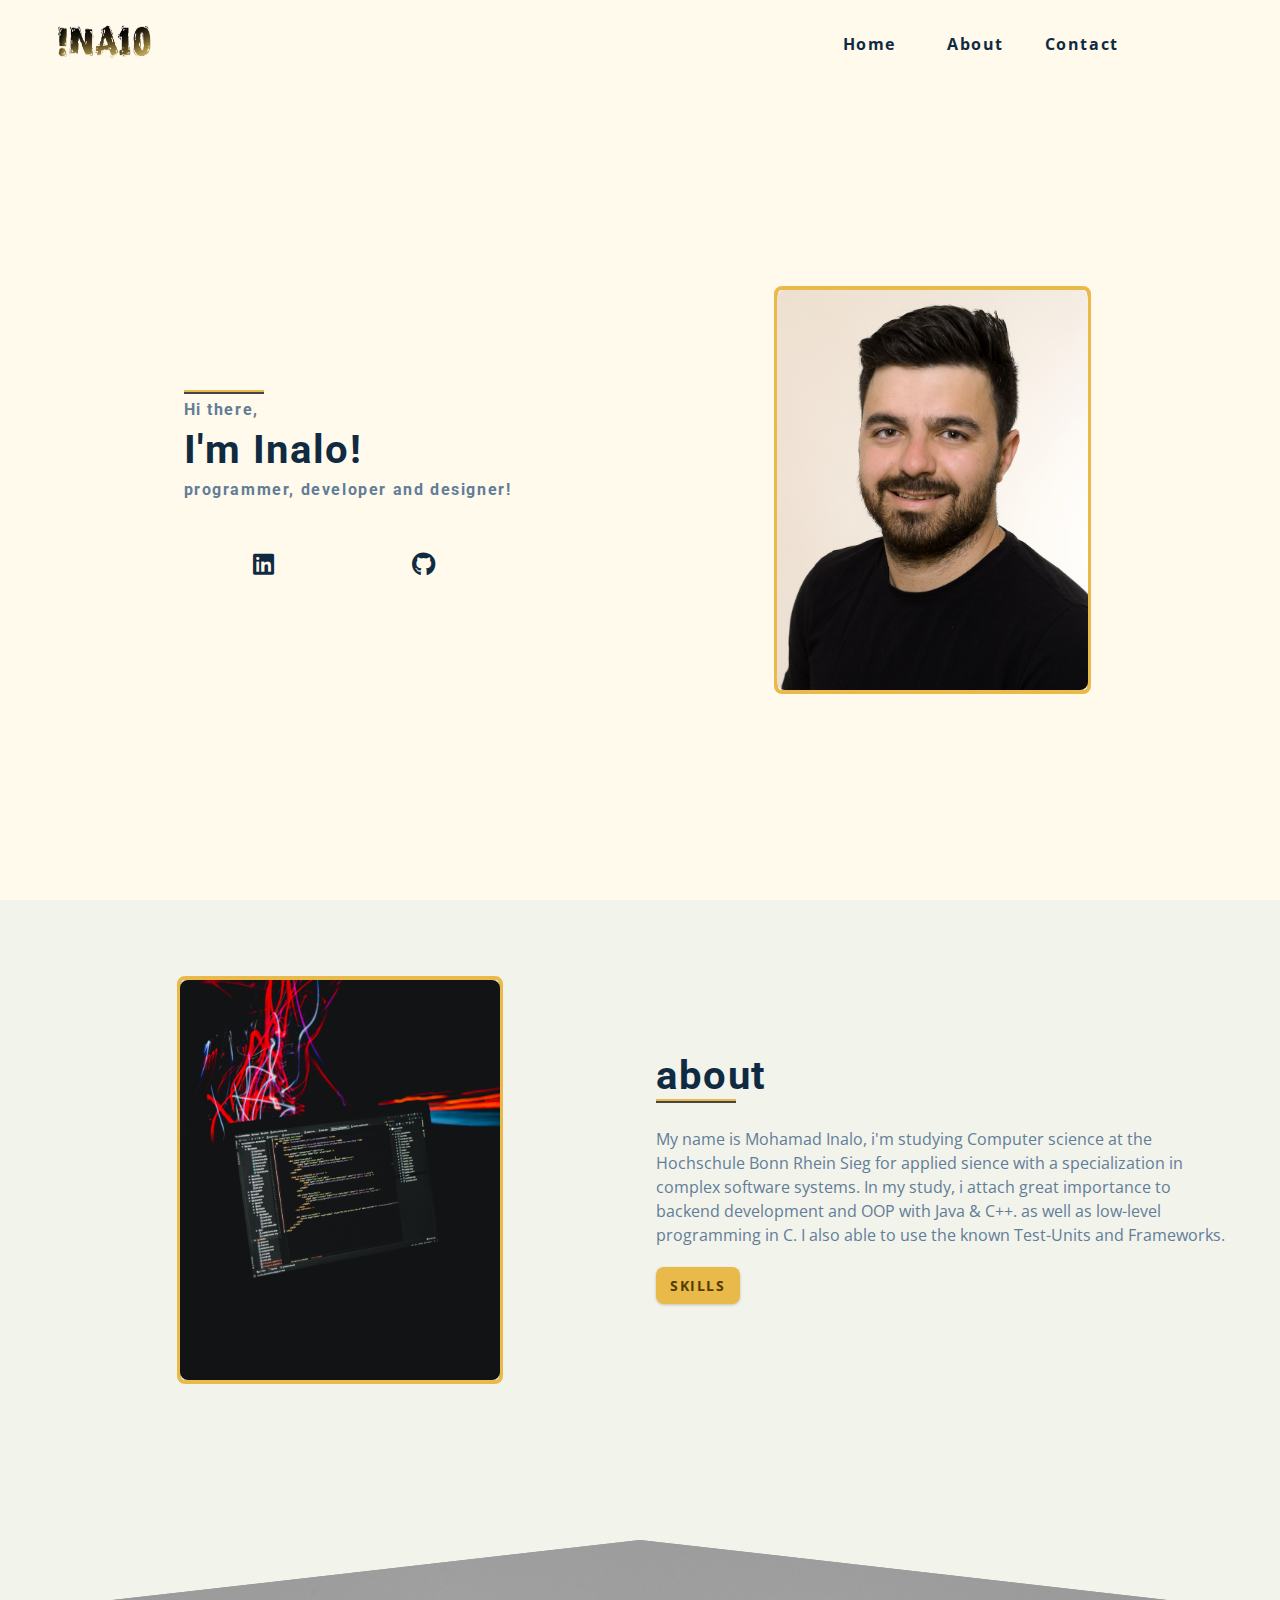
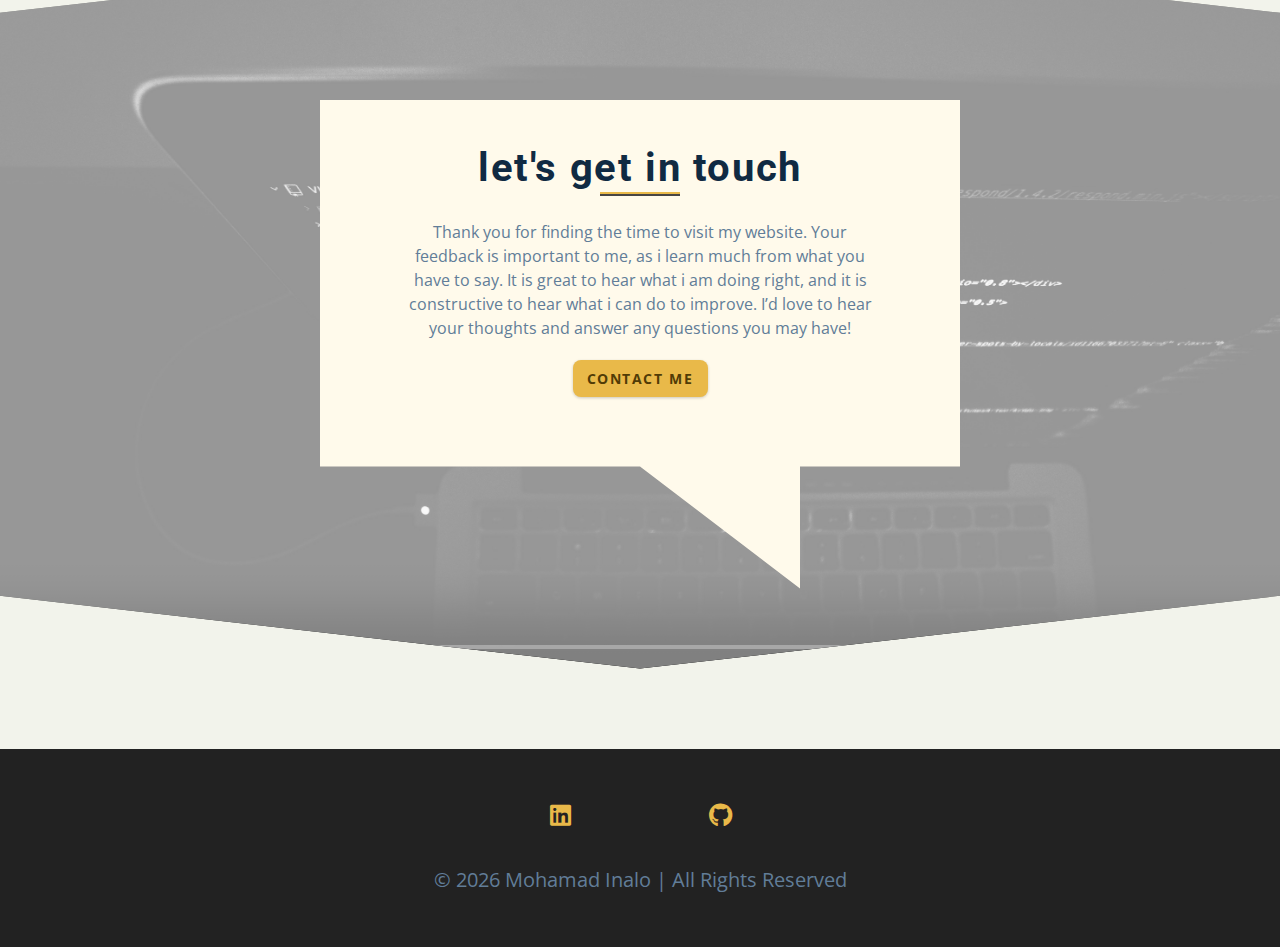
<file: index.html>
<!DOCTYPE html>
<html lang="en">
  <head>
    <meta charset="UTF-8" />
    <meta name="viewport" content="width=device-width, initial-scale=1.0" />
    <title>inalo.me:: Home</title>
    <!-- font-awesome -->
    <link
      rel="stylesheet"
      href="./fontawesome-free-5.12.1-web/css/all.min.css"
    />
    <!-- css -->
    <link rel="stylesheet" href="./css/styles.css" />
  </head>
  <body>
    <!-- navbar -->
    <nav class="nav" id="nav">
      <div class="nav-center">
        <!-- nav header -->
        <div class="nav-header">
          <a href="https://inalo.me/">
          <img src="./images/logo.png" class="nav-logo" alt="nav logo" height="50px" width="100px" />
          </a>
          <button class="nav-btn" id="nav-btn">
            <i class="fas fa-bars"></i>
          </button>
        </div>
        <!-- nav-links -->
        <ul class="nav-links">
          <li>
            <a href="index.html">home</a>
          </li>
          <li>
            <a href="about.html">about</a>
          </li>
          <li>
            <a href="contact.html">contact</a>
          </li>
        </ul>
      </div>
    </nav>
    <!-- end of navbar -->
    <!-- sidebar -->
    <aside class="sidebar" id="sidebar">
      <div>
        <button class="close-btn" id="close-btn">
          <i class="fas fa-times"></i>
        </button>
        <!-- nav-links -->
        <ul class="sidebar-links">
          <li>
            <a href="index.html">home</a>
          </li>
          <li>
            <a href="about.html">about</a>
          </li><!--
          <li>
            <a href="projects.html">projects</a>
          </li>-->
          <li>
            <a href="contact.html">contact</a>
          </li>
        </ul>
        <!-- social icons -->
        <ul class="social-icons ">
           
           
          <li>
            <a
              href="https://www.linkedin.com/in/mohamad-inalo/"
              target="_blank"
              class="social-icon"
            >
              <i class="fab fa-linkedin"></i>
            </a>
          </li>
          <li>
            <a
              href="https://github.com/Mo-Inalo"
              target="_blank"
              class="social-icon"
            >
              <i class="fab fa-github"></i>
            </a>
          </li>
           
        </ul>
      </div>
    </aside>
    <!-- end of sidebar -->
    <!-- header -->
    <header class="hero">
      <div class="section-center hero-center">
        <article class="hero-info">
          <div class="underline"></div>
         <h4>Hi there, </h4>
	  <h2>I'm Inalo!</h2>
          <h4  >programmer, developer and designer!</h4>
          <!-- 
          <a href="contact.html" class="btn hero-btn">Contact</a>
          -->
          <!-- social icons -->
          <ul  style="align-content: center" class="social-icons ">

            <li>
              <a
                href="https://www.linkedin.com/in/mohamad-inalo/"
                target="_blank"
                class="social-icon"
              >
                <i class="fab fa-linkedin"></i>
              </a>
            </li>
            <li>
              <a
                href="https://github.com/Mo-Inalo"
                target="_blank"
                class="social-icon"
              >
                <i class="fab fa-github"></i>
              </a>
            </li>
             
          </ul>
        </article>
        <article class="hero-img">
          <img
            src="./images/hero-inalo.jpg"
            class="hero-photo"
            alt="Mo Inalo"
          />
        </article>
      </div>
    </header>
    <!-- end of header -->
    <!-- about -->
    <section class="section about">
      <div class="section-center about-center">
        <!-- about img -->
        <article class="about-img">
          <img
            src="./images/about-img-2.jpg"
            class="hero-photo"
            alt="about img"
          />
        </article>
        <!-- about info -->
        <article class="about-info">
          <!-- section title -->
          <div class="section-title about-title">
            <h2>about</h2>
            <div class="underline"></div>
          </div>
          <!--end of section title -->
          <p>
            My name is Mohamad Inalo, i'm studying Computer science
            at the Hochschule Bonn Rhein Sieg for applied sience 
            with a specialization in complex software systems. In my study,
            i attach great importance to backend development and OOP with Java & C++. as well as low-level programming in C. 
            I also able to use the known Test-Units and Frameworks. 
          </p>
           
          <a href="about.html#skillid" class="btn">Skills</a>
        </article>
      </div>
    </section>
    <!-- end of about -->
     
    <!-- connect -->
    <section class="connect">
      <video
        controls
        autoplay
        muted
        loop
        class="video-container"
        poster="./images/connect-project-1.jpg"
      >
        <source src="" type="" />
        Sorry, your browser does not support embedded videos
      </video>
      <div class="video-banner">
        <!-- section title -->
        <div class="section-title">
          <h2>let's get in touch</h2>
          <div class="underline"></div>
        </div>
        <!--end of section title -->
        <p class="video-text">
          Thank you for finding the time to visit my website.  Your feedback is important to me, as i learn much from what you have to say. It is great to hear what i am doing right, and it is constructive to hear what i can do to improve. I’d love to hear your thoughts and answer any questions you may have!
        </p>
        <a href="contact.html" class="btn">contact me</a>
      </div>
    </section>
    <!-- end of connect -->
   
     
    <!-- footer -->
    <footer class="footer">
      <!-- social icons -->
      <ul class="social-icons  ">

        <li>
          <a
            href="https://www.linkedin.com/in/mohamad-inalo/"
            target="_blank"
            class="social-icon"
          >
            <i class="fab fa-linkedin"></i>
          </a>
        </li>
        <li>
          <a
            href="https://github.com/Mo-Inalo"
            target="_blank"
            class="social-icon"
          >
            <i class="fab fa-github"></i>
          </a>
        </li>
         
      </ul>

      <p style="text-align: center" >&copy; <span id="date"></span> Mohamad Inalo | all rights reserved</p>
    </footer>
    <script src="./js/app.js"></script>
  </body>
</html>
</file>
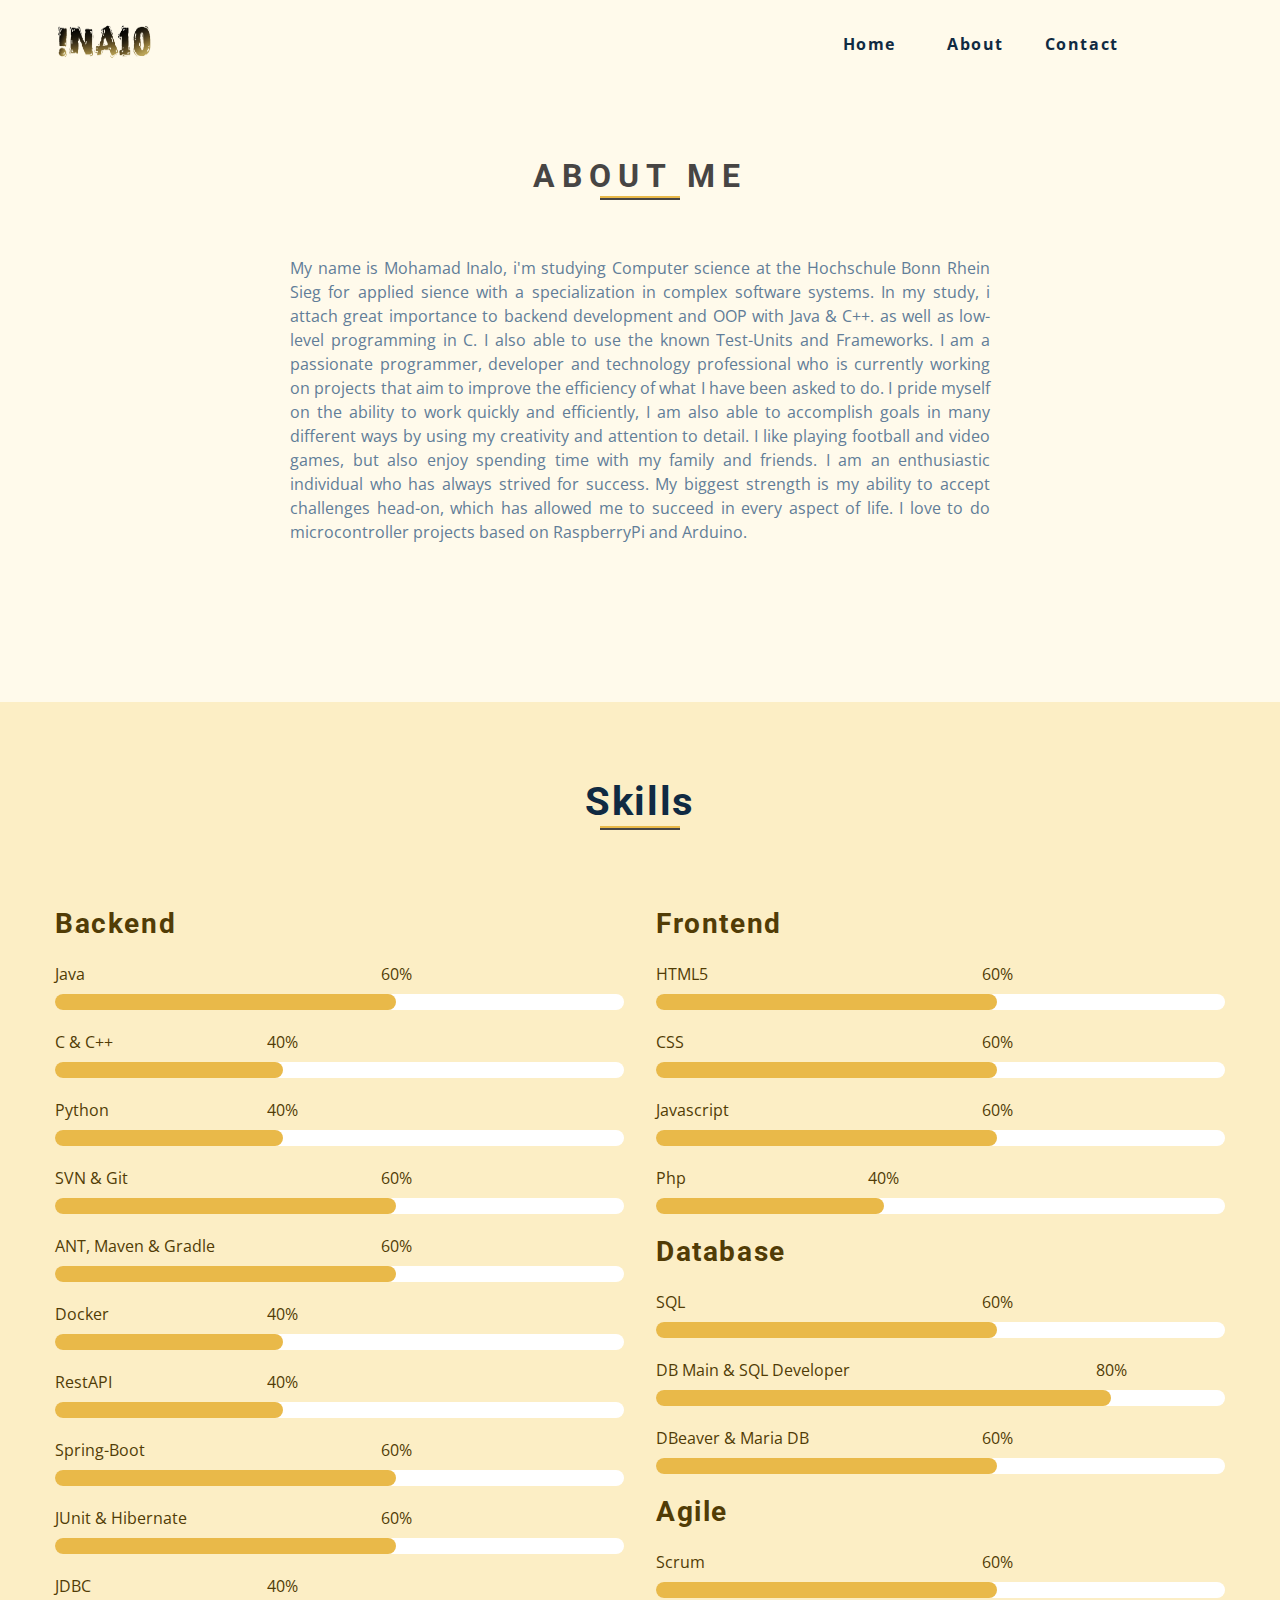
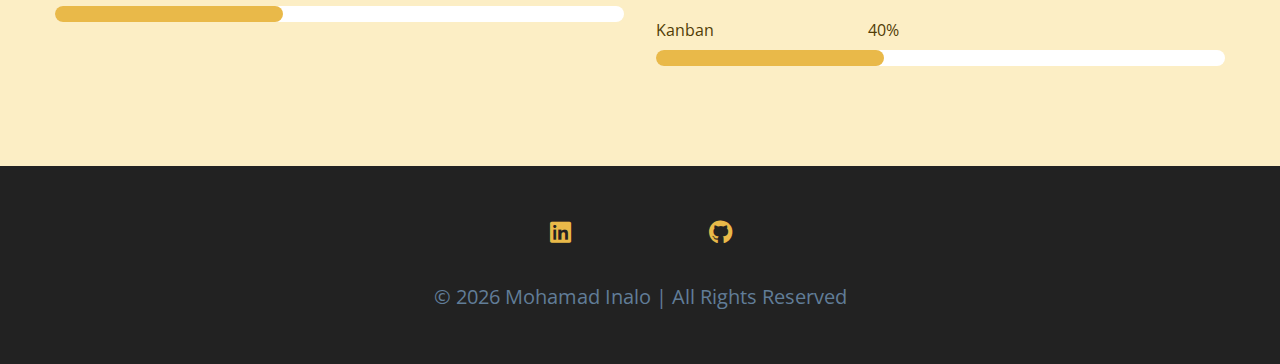
<file: about.html>
<!DOCTYPE html>
<html lang="en">
  <head>
    <meta charset="UTF-8" />
    <meta name="viewport" content="width=device-width, initial-scale=1.0" />
    <title>inalo.me:: About</title>
    <link
      rel="stylesheet"
      href="./fontawesome-free-5.12.1-web/css/all.min.css"
    />
    <!-- css -->
    <link rel="stylesheet" href="./css/styles.css" />
  </head>

  <body>
    <!-- navbar -->
    <nav class="nav" id="nav">
      <div class="nav-center">
        <!-- nav header -->
        
        <div class="nav-header">
          <a href="https://inalo.me/">
          <img src="./images/logo.png" class="nav-logo" alt="nav logo" height="50px" width="100px" />

          </a>

          <button class="nav-btn" id="nav-btn">
            <i class="fas fa-bars"></i>
          </button>
        </div>
           
        <!-- nav links -->
        <ul class="nav-links">
          <li><a href="index.html">home</a></li>
          <li><a href="about.html">about</a></li>
          <li><a href="contact.html">contact</a></li>
        </ul>
      </div>
    </nav>
    <!-- end of navbar -->
    <!-- sidebar -->
    <aside class="sidebar" id="sidebar">
      <div>
        <button id="close-btn" class="close-btn">
          <i class="fas fa-times"></i>
        </button>
        <ul class="sidebar-links">
          <li><a href="index.html">home</a></li>
          <li><a href="about.html">about</a></li>
 
          <li><a href="contact.html">contact</a></li>
        </ul>
        <ul class="social-icons ">

          <li>
            <a
              href="https://www.linkedin.com/in/mohamad-inalo/"
              target="_blank"
              class="social-icon"
            >
              <i class="fab fa-linkedin"></i>
            </a>
          </li>
          <li>
            <a
              href="https://github.com/Mo-Inalo"
              target="_blank"
              class="social-icon"
            >
              <i class="fab fa-github"></i>
            </a>
          </li>
           
        </ul>
      </div>
    </aside>
    <!-- end of sidebar -->

    <!-- ############## -->
    <!-- ############## -->
    <!-- ############## -->
    <!-- ############## -->

    <section class="section single-page">
      <!-- section title -->
      <div class="section-title">
        <h1>about me</h1>
        <div class="underline"></div>
      </div>
      <!--end of section title -->
      <div class="section-center page-info">
        <!-- about page -->
        <p style="text-align: justify">
          My name is Mohamad Inalo, i'm studying Computer science
            at the Hochschule Bonn Rhein Sieg for applied sience 
            with a specialization in complex software systems. In my study,
            i attach great importance to backend development and OOP with Java & C++. as well as low-level programming in C. 
            I also able to use the known Test-Units and Frameworks.
            I am a passionate programmer, developer and technology professional who is currently working on projects that aim to improve
            the efficiency of what I have been asked to do. I pride myself on the ability to work quickly and efficiently,
            I am also able to accomplish goals in many different ways by using my creativity and attention to detail.
            I like playing football and video games, but also enjoy spending time with my family and friends. I am an enthusiastic
            individual who has always strived for success. My biggest strength is my ability to accept challenges head-on,
            which has allowed me to succeed in every aspect of life. I love to do microcontroller projects based on RaspberryPi and Arduino.

        </p>
      </div>
    </section>
    <!-- ############## -->
    <!-- ############## -->
    <!-- ############## -->
<!-- skills -->
<section class="section skills" id="skillid">
  <!-- section title -->
  <div class="section-title">
    <h2>Skills</h2>
    <div class="underline"></div>
  </div>
  <!--end of section title -->
  <div class="section-center skills-center">
    <article>
      <h3>Backend</h3>
      <!-- single skill -->
      <div class="skill">
        <p>Java</p>
        <div class="skill-container">
          <div class="skill-value value-60"></div>
          <p class="skill-text skill-text-60">60%</p>
        </div>
      </div>
      <!--end of  single skill -->
      <!-- single skill -->
      <div class="skill">
        <p>C & C++ </p>
        <div class="skill-container">
          <div class="skill-value value-40"></div>
          <p class="skill-text skill-text-40">40%</p>
        </div>
      </div>
      <!--end of one single skill -->
      <!-- single skill -->
      <div class="skill">
        <p>Python</p>
        <div class="skill-container">
          <div class="skill-value value-40"></div>
          <p class="skill-text skill-text-40">40%</p>
        </div>
      </div>
      <!--end of  single skill -->
      <!-- single skill -->
      <div class="skill">
        <p>SVN & Git</p>
        <div class="skill-container">
          <div class="skill-value value-60"></div>
          <p class="skill-text skill-text-60">60%</p>
        </div>
      </div>
      <!--end of  single skill -->
      <!-- single skill -->
      <div class="skill">
        <p>ANT, Maven & Gradle</p>
        <div class="skill-container">
          <div class="skill-value value-60"></div>
          <p class="skill-text skill-text-60">60%</p>
        </div>
      </div>
      <!--end of  single skill -->
      <!-- single skill -->
      <div class="skill">
        <p>Docker   </p>
        <div class="skill-container">
          <div class="skill-value value-40"></div>
          <p class="skill-text skill-text-40">40%</p>
        </div>
      </div>
      <!--end of  single skill -->
      
      <!-- single skill -->
      <div class="skill">
        <p>RestAPI </p>
        <div class="skill-container">
          <div class="skill-value value-40"></div>
          <p class="skill-text skill-text-40">40%</p>
        </div>
      </div>
      <!--end of  single skill -->

      <!-- single skill -->
      <div class="skill">
        <p>Spring-Boot</p>
        <div class="skill-container">
          <div class="skill-value value-60"></div>
          <p class="skill-text skill-text-60">60%</p>
        </div>
      </div>
      <!--end of  single skill -->
      <!-- single skill -->
      <div class="skill">
        <p>JUnit & Hibernate</p>
        <div class="skill-container">
          <div class="skill-value value-60"></div>
          <p class="skill-text skill-text-60">60%</p>
        </div>
      </div>
      <!--end of  single skill -->
      
     
      <!-- single skill -->
      <div class="skill">
        <p> JDBC</p>
        <div class="skill-container">
          <div class="skill-value value-40"></div>
          <p class="skill-text skill-text-40">40%</p>
        </div>
      </div>
      <!--end of  single skill -->
      
    </article>
    <article>
      <h3>Frontend</h3>
      <!-- single skill -->
      <div class="skill">
        <p>HTML5</p>
        <div class="skill-container">
          <div class="skill-value value-60"></div>
          <p class="skill-text skill-text-60 ">60%</p>
        </div>
      </div>
      <!--end of  single skill -->
      <!-- single skill -->
      <div class="skill">
        <p>CSS</p>
        <div class="skill-container">
          <div class="skill-value value-60"></div>
          <p class="skill-text skill-text-60">60%</p>
        </div>
      </div>
      <!--end of  single skill -->
      <!-- single skill -->
      <div class="skill">
        <p>Javascript</p>
        <div class="skill-container">
          <div class="skill-value value-60"></div>
          <p class="skill-text skill-text-60">60%</p>
        </div>
      </div>
      <!--end of  single skill -->
      <!-- single skill -->
      <div class="skill">
        <p>php</p>
        <div class="skill-container">
          <div class="skill-value value-40"></div>
          <p class="skill-text skill-text-40">40%</p>
        </div>
      </div>
      <!--end of  single skill -->
      <h3>Database</h3>
      <!-- single skill -->
      <div class="skill">
        <p>SQL</p>
        <div class="skill-container">
          <div class="skill-value value-60"></div>
          <p class="skill-text skill-text-60">60%</p>
        </div>
      </div>
      <!--end of  single skill -->
      <!-- single skill -->
      <div class="skill">
        <p>DB Main & SQL Developer</p>
        <div class="skill-container">
          <div class="skill-value value-80"></div>
          <p class="skill-text skill-text-80">80%</p>
        </div>
      </div>
      <!--end of  single skill -->
      <!-- single skill -->
      <div class="skill">
        <p>DBeaver & Maria DB</p>
        <div class="skill-container">
          <div class="skill-value value-60"></div>
          <p class="skill-text skill-text-60">60%</p>
        </div>
      </div>
      <!--end of  single skill -->
      <h3>Agile</h3>
      <!-- single skill -->
      <div class="skill">
        <p>Scrum</p>
        <div class="skill-container">
          <div class="skill-value value-60"></div>
          <p class="skill-text skill-text-60">60%</p>
        </div>
      </div>
      <!--end of  single skill -->
      <!-- single skill -->
      <div class="skill">
        <p>Kanban </p>
        <div class="skill-container">
          <div class="skill-value value-40"></div>
          <p class="skill-text skill-text-40">40%</p>
        </div>
      </div>
    </article>
  </div>
</section>
<!-- end of skills -->

    <!-- ############## -->

    <!-- footer -->
    <footer class="footer">
      <!-- social icons -->
      <ul class="social-icons  ">

        <li>
          <a
                  href="https://www.linkedin.com/in/mohamad-inalo/"
                  target="_blank"
                  class="social-icon"
          >
            <i class="fab fa-linkedin"></i>
          </a>
        </li>
        <li>
          <a
                  href="https://github.com/Mo-Inalo"
                  target="_blank"
                  class="social-icon"
          >
            <i class="fab fa-github"></i>
          </a>
        </li>

      </ul>

      <p style="text-align: center">&copy; <span id="date"></span> Mohamad Inalo | all rights reserved</p>
    </footer>
    <!-- footer -->
    <script src="./js/app.js"></script>
  </body>
</html>
</file>
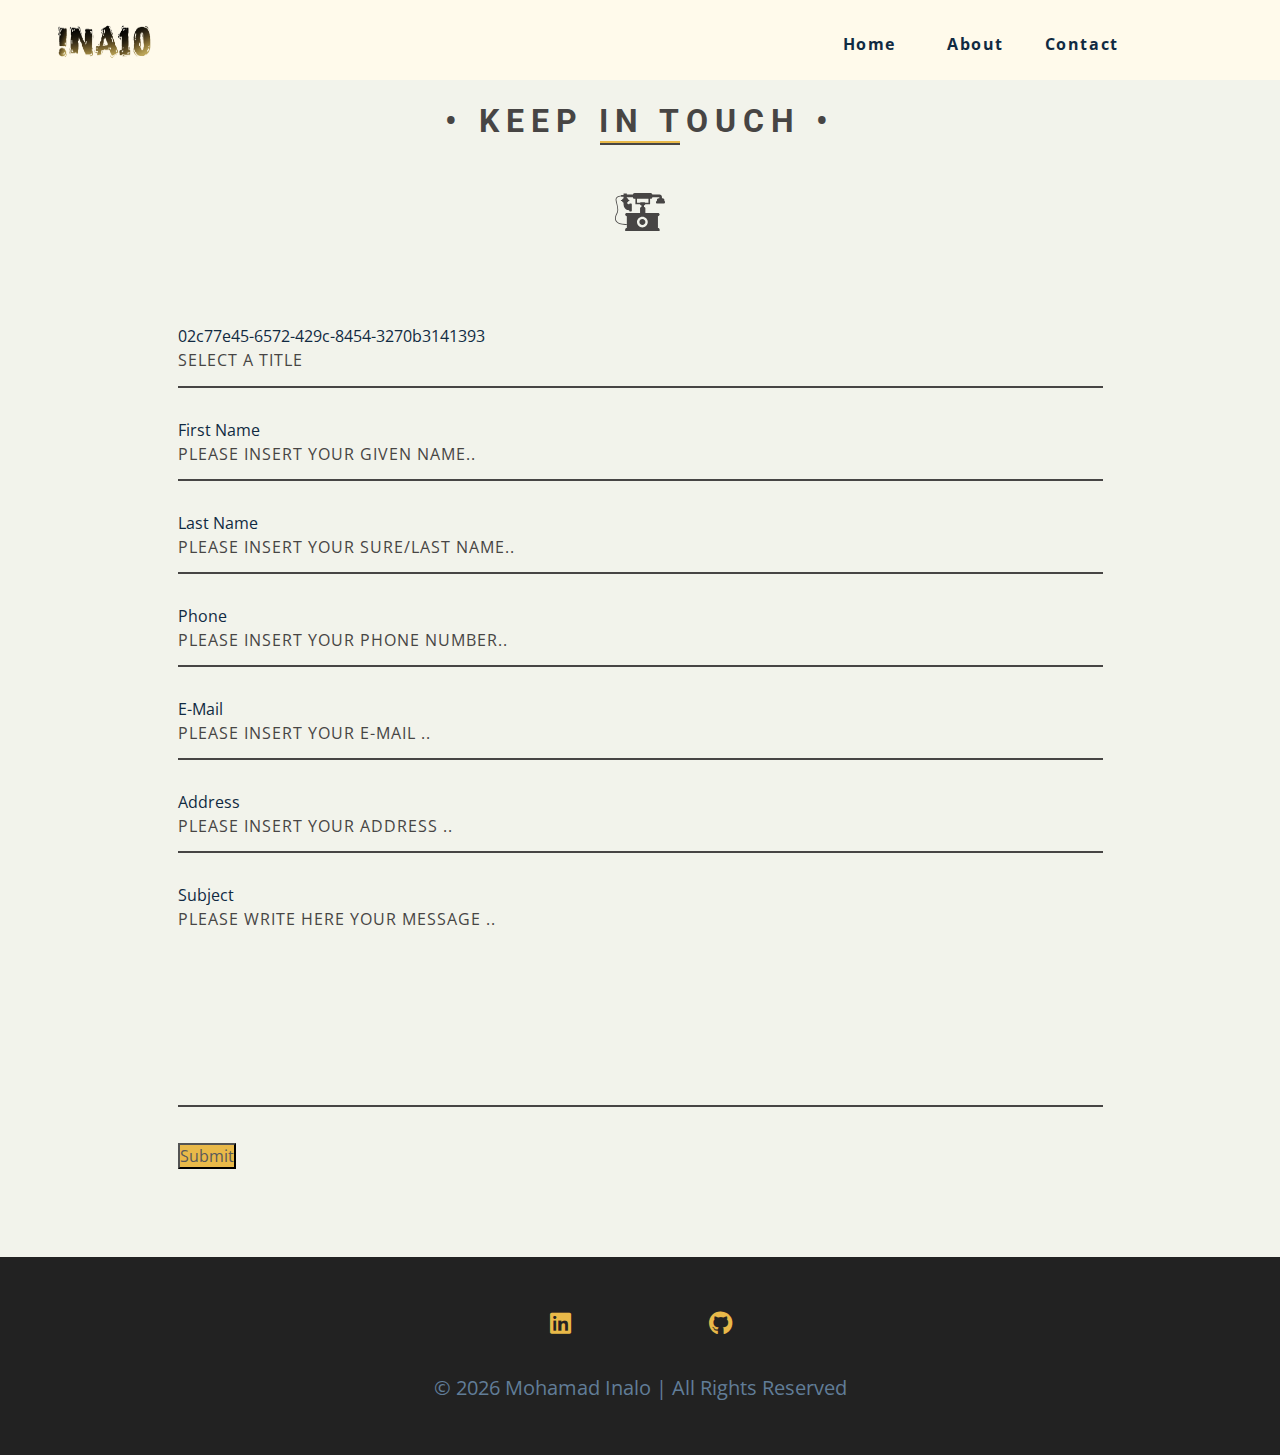
<file: contact.html>
<!DOCTYPE html>
<html lang="en">
  <head>
    <meta charset="UTF-8" />
    <meta name="viewport" content="width=device-width, initial-scale=1.0" />
    <title>inalo.me:: Contact</title>
    <link
      rel="stylesheet"
      href="./fontawesome-free-5.12.1-web/css/all.min.css"
    />
    <!-- css -->
    <link rel="stylesheet" href="./css/styles.css" />
  </head>

  <body>
    <!-- navbar -->
    <nav class="nav" id="nav">
      <div class="nav-center">
        <!-- nav header -->
        <div class="nav-header">
          <a href="https://inalo.me/">
          <img  src="./images/logo.png"  href="http://inalo.me/"  class="nav-logo" alt="nav logo" height="50px" width="100px" />

          </a>
          <button class="nav-btn" id="nav-btn">
            <i class="fas fa-bars"></i>
          </button>
        </div>
        <!-- nav links -->
        <ul class="nav-links">
          <li><a href="index.html">home</a></li>
          <li><a href="about.html">about</a></li>
          
          <li><a href="contact.html">contact</a></li>
        </ul>
      </div>
    </nav>
    <!-- end of navbar -->
    <!-- sidebar -->
    <aside class="sidebar" id="sidebar">
      <div>
        <button id="close-btn" class="close-btn">
          <i class="fas fa-times"></i>
        </button>
        <ul class="sidebar-links">
          <li><a href="index.html">home</a></li>
          <li><a href="about.html">about</a></li>
          
          <li><a href="contact.html">contact</a></li>
        </ul>
        <ul class="social-icons  ">

          <li>
            <a
              href="https://www.linkedin.com/in/mohamad-inalo/"
              target="_blank"
              class="social-icon"
            >
              <i class="fab fa-linkedin"></i>
            </a>
          </li>
          <li>
            <a
              href="https://github.com/Mo-Inalo"
              target="_blank"
              class="social-icon"
            >
              <i class="fab fa-github"></i>
            </a>
          </li>
           
        </ul>
      </div>
    </aside>
    <!-- end of sidebar -->

    <div style="margin-top: 25px" class="section-center page-info">
        <!-- contact page-->
        

    <h1>&bull; Keep in Touch &bull;</h1>
      <div class="underline">
      </div>
      <div class="icon_wrapper">
        <svg class="icon" viewBox="0 0 145.192 145.192">
          <path d="M126.82,32.694c-2.804,0-5.08,2.273-5.08,5.075v2.721c-1.462,0-2.646,1.185-2.646,2.647v1.995    c0,1.585,1.286,2.873,2.874,2.873h20.577c1.462,0,2.646-1.185,2.646-2.647v-3.041c0-1.009-0.816-1.825-1.823-1.825v-2.722    c0-2.802-2.276-5.075-5.079-5.075h-1.985v-3.829c0-3.816-3.095-6.912-6.913-6.912h-0.589h-20.45c0-2.67-2.164-4.835-4.833-4.835    H56.843c-2.67,0-4.835,2.165-4.835,4.835H34.356v-3.384h-9.563v3.384v1.178h-7.061v1.416c-2.67,0.27-10.17,1.424-13.882,5.972    c-1.773,2.17-2.44,4.791-1.983,7.793c0.463,3.043,1.271,6.346,2.128,9.841c2.354,9.616,5.024,20.515,0.549,28.077    C2.647,79.44-3.125,90.589,2.201,99.547c4.123,6.935,13.701,10.44,28.5,10.44c1.186,0,2.405-0.023,3.658-0.068v9.028h-0.296    c-2.516,0-4.558,2.039-4.558,4.558v4.566h100.04v-4.564c0-2.519-2.039-4.558-4.558-4.558h-0.297V84.631h0.297    c2.519,0,4.558-2.037,4.558-4.556v-0.009c0-2.516-2.039-4.556-4.556-4.556l-36.786-0.009V61.973c0-2.193-1.777-3.971-3.972-3.971    v-4.711h0.456c1.629,0,2.952-1.32,2.952-2.949h14.227V34.459h1.658c2.672,0,4.834-2.165,4.834-4.834h20.45v3.069H126.82z     M34.06,75.511c-2.518,0-4.558,2.04-4.558,4.556v0.009c0,2.519,2.042,4.556,4.558,4.556h0.296v24.12l-0.042-1.168    c-15.994,0.574-26.122-2.523-30.106-9.229C-0.464,90.5,4.822,80.347,6.55,77.423c4.964-8.382,2.173-19.774-0.29-29.825    c-0.843-3.442-1.639-6.696-2.088-9.638c-0.354-2.35,0.129-4.3,1.484-5.958c3.029-3.714,9.509-4.805,12.076-5.1v1.233h7.061v1.49    v2.684c-2.403,1.114-4.153,2.997-4.676,5.237H18.15c-0.584,0-1.056,0.474-1.056,1.056v0.83c0,0.584,0.475,1.056,1.056,1.056h1.984    c0.561,2.18,2.304,3.999,4.658,5.092v0.029c0,0-2.282,20.823,16.479,22.099v1.102c0,1.177,0.955,2.133,2.133,2.133h3.297    c1.178,0,2.133-0.956,2.133-2.133V50.135c0-1.177-0.955-2.132-2.133-2.132h-3.297c-1.178,0-2.133,0.955-2.133,2.132    c-1.575-0.235-5.532-1.17-6.635-4.547c2.36-1.092,4.109-2.913,4.669-5.097h1.308c0.722,0,1.309-0.584,1.309-1.308v-0.578    c0-0.584-0.475-1.056-1.056-1.056h-1.539c-0.542-2.332-2.416-4.271-4.968-5.363v-2.559h17.651c0,2.67,2.166,4.835,4.836,4.835 h2.392v15.88h13.639c0,1.629,1.321,2.949,2.951,2.949h0.899v4.711c-2.194,0-3.972,1.778-3.972,3.971v13.529L34.06,75.511z     M95.188,101.78c0,8.655-7.012,15.665-15.664,15.665c-8.653,0-15.667-7.01-15.667-15.665c0-8.647,7.014-15.664,15.667-15.664    C88.177,86.116,95.188,93.132,95.188,101.78z M97.189,45.669h-9.556c0-0.896-0.726-1.62-1.619-1.62H74.494    c-0.896,0-1.621,0.727-1.621,1.62h-8.967v-11.21h33.283V45.669z"></path>
          <path d="M70.865,101.78c0,4.774,3.886,8.657,8.66,8.657c4.774,0,8.657-3.883,8.657-8.657c0-4.773-3.883-8.656-8.657-8.656    C74.751,93.124,70.865,97.006,70.865,101.78z"></path>
        </svg>
      </div>

      </div>

      <form action="https://api.web3forms.com/submit" method="POST" class="p-md-5" style="max-width: 1000px ; margin-left: auto; margin-right: auto">
       <input type="hidden" name="access_key" value="02c77e45-6572-429c-8454-3270b3141393">

        02c77e45-6572-429c-8454-3270b3141393
        <label>
          <select name="title" required
                  onfocus="this.size=8;"
                  onblur="this.size=0;"
                  onchange="this.size=1;
                    this.blur()">
            <option>Select a Title </option>
            <option>Mr </option>
            <option>Mrs</option>
            <option>Mx</option>
            <option>Dr</option>
            <option>Prof</option>
            <option>Prof Dr</option>
            <option>Other ..</option>
          </select>
        </label>


        <label for="fname">First Name</label>
      <input type="text" id="fname" name="firstname" placeholder="Please insert your given name.." required>

      <label for="lname">Last Name</label>
      <input type="text" id="lname" name="lastname" placeholder="Please insert your sure/last name.." required>

      <label for="tele">Phone</label>
      <input type="text" id="tele" name="tele" placeholder="Please insert your phone number.." required>

      <label for="email">E-Mail</label>
      <input type="text" id="email" name="email" placeholder="Please insert your E-Mail .." required>

      <label for="address">Address</label>
      <input type="text" id="address" name="address" placeholder="Please insert your Address ..">

      <label for="subject">Subject</label>
      <textarea id="subject" name="subject" placeholder="Please write here your message .. " style="height:200px" required></textarea>

      <input type="submit" value="Submit" style="background: var(--clr-primary-5)">

      </form>

   <!-- footer -->
      <footer class="footer">
        <!-- social icons -->
        <ul class="social-icons  ">

          <li>
            <a
                    href="https://www.linkedin.com/in/mohamad-inalo/"
                    target="_blank"
                    class="social-icon"
            >
              <i class="fab fa-linkedin"></i>
            </a>
          </li>
          <li>
            <a
                    href="https://github.com/Mo-Inalo"
                    target="_blank"
                    class="social-icon"
            >
              <i class="fab fa-github"></i>
            </a>
          </li>

        </ul>

        <p style="text-align: center" >&copy; <span id="date"></span> Mohamad Inalo | all rights reserved</p>
      </footer>
    <script src="./js/app.js"></script>
  </body>
</html>
</file>
<file: css/styles.css>
/*
=============== 
Fonts
===============
*/
@import url("https://fonts.googleapis.com/css?family=Open+Sans|Roboto:400,700&display=swap");

/*
=============== 
Variables
===============
*/

:root {
  /* dark shades of primary color*/
  --clr-primary-1: hsl(43, 86%, 17%);
  --clr-primary-2: hsl(43, 77%, 27%);
  --clr-primary-3: hsl(43, 72%, 37%);
  --clr-primary-4: hsl(42, 63%, 48%);
  /* primary/main color */
  --clr-primary-5: hsl(42, 78%, 60%);
  /* lighter shades of primary color */
  --clr-primary-6: hsl(43, 89%, 70%);
  --clr-primary-7: hsl(43, 90%, 76%);
  --clr-primary-8: hsl(45, 86%, 81%);
  --clr-primary-9: hsl(45, 90%, 88%);
  --clr-primary-10: hsl(45, 100%, 96%);
  /* darkest grey - used for headings */
  --clr-grey-1: hsl(209, 61%, 16%);
  --clr-grey-2: hsl(211, 39%, 23%);
  --clr-grey-3: hsl(209, 34%, 30%);
  --clr-grey-4: hsl(209, 28%, 39%);
  /* grey used for paragraphs */
  --clr-grey-5: hsl(210, 22%, 49%);
  --clr-grey-6: hsl(209, 23%, 60%);
  --clr-grey-7: hsl(211, 27%, 70%);
  --clr-grey-8: hsl(210, 31%, 80%);
  --clr-grey-9: hsl(212, 33%, 89%);
  --clr-grey-10: hsl(210, 36%, 96%);
  --clr-white: #fff;
  --ff-primary: "Roboto", sans-serif;
  --ff-secondary: "Open Sans", sans-serif;
  --transition: all 0.3s linear;
  --spacing: 0.1rem;

  --radius: 0.5rem;
  --light-shadow: 0 5px 15px rgba(0, 0, 0, 0.1);
  --dark-shadow: 0 5px 15px rgba(0, 0, 0, 0.2);
  --max-width: 1170px;
}
/*
=============== 
Global Styles
===============
*/

*,
::after,
::before {
  margin: 0;
  padding: 0;
  box-sizing: border-box;
}
body {
  font-family: var(--ff-secondary);
  background: var(--clr-white);
  color: var(--clr-grey-1);
  line-height: 1.5;
  font-size: 0.875rem;
}
ul {
  list-style-type: none;
}
a {
  text-decoration: none;
}
img:not(.nav-logo) {
  width: 100%;
  display: block;
}

h1,
h2,
h3,
h4 {
  letter-spacing: var(--spacing);
  line-height: 1.25;
  margin-bottom: 0.75rem;
  font-family: var(--ff-primary);
}
h5 {
  letter-spacing: var(-spacing);
  line-height: 1.25;
  margin-bottom: 0.75rem;
  font-family: var(--ff-primary);
}
h1 {
  font-size: 3rem;
}
h2 {
  font-size: 2rem;
}
h3 {
  font-size: 1.25rem;
}
h4 {
  font-size: 0.875rem;
}
p {
  margin-bottom: 1.25rem;
  color: var(--clr-grey-5);
}
@media screen and (min-width: 800px) {
  h1 {
    font-size: 4rem;
  }
  h2 {
    font-size: 2.5rem;
  }
  h3 {
    font-size: 1.75rem;
  }
  h4 {
    font-size: 1rem;
  }
  h5 {
    font-size: 1 rem;
  }
  body {
    font-size: 1rem;
  }
  h1,
  h2,
  h3,
  h4 {
    line-height: 1;
  }
}
/*  global classes */

.btn {
  text-transform: uppercase;
  background: var(--clr-primary-5);
  color: var(--clr-primary-1);
  padding: 0.375rem 0.75rem;
  letter-spacing: var(--spacing);
  display: inline-block;
  font-weight: 700;
  -webkit-transition: var(--transition);
  transition: var(--transition);
  font-size: 0.875rem;
  border: 2px solid transparent;
  cursor: pointer;
  box-shadow: 0 1px 3px rgba(0, 0, 0, 0.2);
  border-radius: var(--radius);
}
.btn:hover {
  color: var(--clr-primary-1);
  background: var(--clr-primary-7);
}
/* section */
.section {
  padding: 5rem 0;
}

.section-center {
  width: 90vw;
  margin: 0 auto;
  max-width: 1170px;
}
@media screen and (min-width: 992px) {
  .section-center {
    width: 95vw;
  }
}
/* added during recording */
.underline {
  width: 5rem;
  height: 0.25rem;
  margin-bottom: 1.25rem;
  background: var(--clr-primary-5);
  margin-left: auto;
  margin-right: auto;
}
.section-title {
  margin-bottom: 4rem;
  text-align: center;
}
.bg-grey {
  background: var(--clr-grey-10);
}
/*
=============== 
Navbar
===============
*/
.nav-links {
  display: none;
}
.nav {
  height: 5rem;
  padding: 1rem;
  display: grid;
  -webkit-box-align: center;
  align-items: center;
  -webkit-transition: var(--transition);
  transition: var(--transition);
}
.nav-center {
  width: 100%;
  max-width: 1170px;
  margin: 0 auto;
}
.nav-header {
  display: grid;
  grid-template-columns: auto 1fr;
  -webkit-box-align: center;
  align-items: center;
}
.nav-btn {
  background: transparent;
  border-color: transparent;
  color: var(--clr-primary-5);
  font-size: 2rem;
  cursor: pointer;
  justify-self: end;
}
@media screen and (min-width: 768px) {
  .nav {
    background: var(--clr-primary-10);
  }
  .nav-btn {
    display: none;
  }
  .nav-links {
    display: grid;
    grid-template-columns: repeat(4, 1fr);
    justify-items: center;
    -webkit-column-gap: 2rem;
    -moz-column-gap: 2rem;
    column-gap: 2rem;
    justify-self: end;
  }
  .nav-links a {
    text-transform: capitalize;
    color: var(--clr-grey-1);
    font-weight: bold;
    letter-spacing: var(--spacing);
    -webkit-transition: var(--transition);
    transition: var(--transition);
  }
  .nav-links a:hover {
    color: var(--clr-primary-5);
  }
  .nav-center {
    display: grid;
    grid-template-columns: auto 1fr;
    -webkit-box-align: center;
    align-items: center;
  }
}
/* fixed navbar */
.navbar-fixed {
  position: fixed;
  top: 0;
  left: 0;
  width: 100%;
  background: var(--clr-white);
  z-index: 2;
  box-shadow: var(--light-shadow);
}
/*
=============== 
Sidebar
===============
*/
.sidebar {
  position: fixed;
  top: 0;
  left: 0;
  width: 100%;
  height: 100%;
  background: var(--clr-grey-10);
  z-index: 4;
  display: grid;
  /* align-items: center;
  justify-content: center; */
  place-items: center;
  -webkit-transition: var(--transition);
  transition: var(--transition);
  /* add later */
  -webkit-transform: translateX(-100%);
  transform: translateX(-100%);
}
/* toggle sidebar */
.show-sidebar {
  -webkit-transform: translateX(0);
  transform: translateX(0);
}
.sidebar-links {
  text-align: center;
}
.sidebar-links a {
  font-size: 2rem;
  text-transform: capitalize;
  -webkit-transition: var(--transition);
  transition: var(--transition);
  color: var(--clr-grey-5);
  letter-spacing: var(--spacing);
  display: inline-block;
  margin-bottom: 1.5rem;
}
.sidebar-links a:hover {
  color: var(--clr-primary-5);
}
.social-icons {
  display: grid;
  margin-top: 3rem;
  width: 20rem;
  grid-template-columns: repeat(2, 1fr);
  justify-items: center;
}
.social-icon {
  font-size: 1.5rem;
  color: var(--clr-grey-1);
  -webkit-transition: var(--transition);
  transition: var(--transition);
}
.social-icon:hover {
  color: var(--clr-primary-5);
}
.close-btn {
  position: absolute;
  top: 1rem;
  right: 1rem;
  font-size: 3rem;
  background: transparent;
  border: transparent;
  -webkit-transition: var(--transition);
  transition: var(--transition);
  color: #e38e1fe0;
  cursor: pointer;
}
.close-btn:hover {
  color: #e38e1fe0;
}
/*
=============== 
Hero
===============
*/
/* underline added to globals */
.hero .underline {
  margin-bottom: 0.5rem;
  margin-left: 0;
}
.hero-img {
  display: none;
}
.hero {
  background: var(--clr-primary-10);
}
.hero-center {
  min-height: calc(100vh - 5rem);
  display: grid;
  place-items: center;
}
.hero-info h4 {
  color: var(--clr-grey-5);
}
.hero-icons {
  justify-items: start;
}
.hero-btn {
  margin-top: 1.25rem;
}
@media screen and (min-width: 992px) {
  .hero-img {
    display: block;
    position: relative;
  }
  .hero-center {
    grid-template-columns: 1fr 1fr;
  }

  .hero-img::before,
  .about-img::before {
    content: "";
    position: absolute;
    width: 102%;
    height: 102%;
    border: 0.25rem solid var(--clr-primary-5);
    top: -4px;
    right: -3px;
    border-radius: var(--radius);
  }
}
.hero-photo {
  max-width: 20rem;
  max-height: 25rem;
  -o-object-fit: cover;
  object-fit: cover;
  border-radius: var(--radius);
  position: relative;
}
/*
=============== 
About
===============
*/
/* section title added to globals */
.about-title {
  text-align: left;
  margin-bottom: 2rem;
}
.about-title .underline {
  margin-left: 0;
}
.about-center {
  display: grid;
  gap: 2rem 2rem;
}
.about-img {
  justify-self: center;
}
@media screen and (min-width: 990px) {
  .about-center {
    grid-template-columns: 1fr 1fr;
  }
  .about-img {
    position: relative;
  }
  .about-img::before {
    left: -3px;
  }
  .about-info {
    align-self: center;
  }
}
/*
=============== 
Services
===============
*/
/* bg-grey in globals */
.service {
  background: var(--clr-white);
  padding: 3rem 1.5rem;
  margin-bottom: 2rem;
  border-radius: var(--radius);
  text-align: center;
  -webkit-transition: var(--transition);
  transition: var(--transition);
}
.service-icon {
  font-size: 2rem;
  margin-bottom: 1.5rem;
}
.service .underline {
  width: 3rem;
  height: 0.12rem;
  -webkit-transition: var(--transition);
  transition: var(--transition);
}
.service p {
  -webkit-transition: var(--transition);
  transition: var(--transition);
}
.service:hover {
  background: var(--clr-primary-5);
  color: var(--clr-white);
}
.service:hover p {
  color: var(--clr-white);
}
.service:hover .underline {
  background: var(--clr-white);
}
@media screen and (min-width: 676px) {
  .services-center {
    display: grid;
    grid-template-columns: 1fr 1fr;
    -webkit-column-gap: 2rem;
    -moz-column-gap: 2rem;
    column-gap: 2rem;
  }
}
@media screen and (min-width: 992px) {
  .services-center {
    grid-template-columns: 1fr 1fr 1fr;
  }
}
/* talk about small screen 
without grid different setup */
/*
=============== 
Projects
===============
*/
.projects-text {
  width: 85vw;
  max-width: 30rem;
  margin: 0 auto;
}
.project {
  position: relative;
  background: var(--clr-primary-5);
  border-radius: var(--radius);
  margin-bottom: 2rem;
}
.project-info {
  text-align: center;
  color: var(--clr-white);
  position: absolute;
  top: 50%;
  left: 50%;
  -webkit-transform: translate(-50%, -50%);
  transform: translate(-50%, -50%);
  -webkit-transition: var(--transition);
  transition: var(--transition);
  opacity: 0;
}
.project-info p {
  text-transform: capitalize;
  color: var(--clr-white);
}
.project:hover .project-info {
  opacity: 1;
}
.project-img {
  -webkit-transition: var(--transition);
  transition: var(--transition);
  border-radius: var(--radius);
  height: 15rem;
  -o-object-fit: cover;
  object-fit: cover;
}
.project:hover .project-img {
  opacity: 0.1;
}
.project::after {
  content: "";
  position: absolute;
  top: 0;
  left: 0;
  width: 100%;
  height: 100%;
  border: 0.25rem solid var(--clr-white);
  border-radius: var(--radius);
  -webkit-transition: var(--transition);
  transition: var(--transition);
  opacity: 0;
}
.project:hover::after {
  opacity: 1;
  -webkit-transform: scale(0.8);
  transform: scale(0.8);
}
@media screen and (min-width: 676px) {
  .projects-center {
    display: grid;
    grid-template-columns: 1fr 1fr;
    -webkit-column-gap: 2rem;
    -moz-column-gap: 2rem;
    column-gap: 2rem;
  }
}
@media screen and (min-width: 992px) {
  .projects-center {
    grid-template-columns: repeat(3, 1fr);
  }
}
@media screen and (min-width: 1170px) {
  .projects-center {
    grid-template-rows: 200px 200px;
    gap: 1rem;
    grid-template-areas:
      "a b b"
      "a c d";
  }
  .project-img {
    height: 100%;
  }
  .project {
    height: 100%;
  }
  .project-1 {
    grid-area: a;
  }
  .project-2 {
    grid-area: b;
  }
  .project-3 {
    grid-area: c;
  }
  .project-4 {
    grid-area: d;
  }
}
/*
=============== 
Connect
===============
*/
.connect {
  min-height: 40vh;
  position: relative;
  padding: 10rem 0 5rem 0;
  margin: 5rem 0;
}
.video-container {
  position: absolute;
  top: 0;
  left: 0;
  width: 100%;
  height: 100%;
  -o-object-fit: cover;
  object-fit: cover;
  z-index: -2;
}
.connect::after {
  content: "";
  position: absolute;
  top: 0;
  left: 0;
  width: 100%;
  height: 100%;
  background: var(--clr-white);
  /* background: rgba(0, 0, 0, 0.6); */
  opacity: 0.5;
  z-index: -1;
}
.connect {
  display: grid;
  place-items: center;
}
.video-banner .section-title {
  margin-bottom: 2rem;
}
.video-text {
  max-width: 30rem;
}
.video-banner {
  background: var(--clr-primary-10);
  padding: 3rem 5rem 12rem 5rem;
  text-align: center;

  -webkit-clip-path: polygon(
    0% 0%,
    100% 0%,
    100% 75%,
    75% 75%,
    75% 100%,
    50% 75%,
    0% 75%
  );
  clip-path: polygon(
    0% 0%,
    100% 0%,
    100% 75%,
    75% 75%,
    75% 100%,
    50% 75%,
    0% 75%
  );
}
.connect {
  -webkit-clip-path: polygon(
    50% 0%,
    100% 10%,
    100% 90%,
    50% 100%,
    0 90%,
    0 10%
  );
  clip-path: polygon(50% 0%, 100% 10%, 100% 90%, 50% 100%, 0 90%, 0 10%);
}
/*
=============== 
Skills
===============
*/
@media screen and (min-width: 768px) {
  .skills-center {
    display: grid;
    grid-template-columns: 1fr 1fr;
    -webkit-column-gap: 2rem;
    -moz-column-gap: 2rem;
    column-gap: 2rem;
  }
}
.skills {
  background: var(--clr-primary-9);
}
.skills h3 {
  margin: 1.5rem 0;
  color: var(--clr-primary-1);
}
.skill {
  margin-bottom: 1.25rem;
}
.skill p {
  margin-bottom: 0.5rem;
  text-transform: capitalize;
  color: var(--clr-primary-1);
}
.skill-container {
  background: var(--clr-white);
  height: 1rem;
  width: 100%;
  border-radius: var(--radius);
  position: relative;
}
.skill-value {
  position: absolute;
  top: 0;
  left: 0;
  background: var(--clr-primary-5);
  height: 100%;
  width: 00%;
  border-radius: var(--radius);
}
.value-10 {
  width: 10%;
}
.value-20 {
  width: 20%;
}
.value-30 {
  width: 30%;
}
.value-40 {
  width: 40%;
}
.value-50 {
  width: 50%;
}
.value-60 {
  width: 60%;
}
.value-70 {
  width: 70%;
}
.value-80 {
  width: 80%;
}
.value-90 {
  width: 90%;
}
.value-100 {
  width: 100%;
}
.skill-text {
  position: absolute;
  top: -2rem;
  left: 50%;
  -webkit-transform: translateX(-50%);
  transform: translateX(-50%);
}
.skill-text-10 {
  left: 10%;
}
.skill-text-20 {
  left: 20%;
}
.skill-text-30 {
  left: 30%;
}
.skill-text-40 {
  left: 40%;
}
.skill-text-50 {
  left: 50%;
}
.skill-text-60 {
  left: 60%;
}
.skill-text-70 {
  left: 70%;
}
.skill-text-80 {
  left: 80%;
}
.skill-text-90 {
  left: 90%;
}
.skill-text-100 {
  left: 100%;
}
/*
=============== 
Timeline
===============
*/
.timeline-center {
  width: 80vw;
  max-width: 40rem;
}
.timeline-item {
  border-top: 2px dashed var(--clr-primary-5);
  margin: 0;
  padding: 4rem 2rem;
  position: relative;
}
.timeline p {
  margin-bottom: 0;
}
.timeline-item:nth-child(even) {
  border-left: 2px dashed var(--clr-primary-5);
  border-top-left-radius: 2rem;
  border-bottom-left-radius: 2rem;

  margin-right: 2rem;
  padding-right: 0;
}
.timeline-item:nth-child(odd) {
  border-right: 2px dashed var(--clr-primary-5);
  border-top-right-radius: 2rem;
  border-bottom-right-radius: 2rem;
  margin-left: 2rem;
  padding-left: 0;
}
.timeline-item:first-child {
  border-top: 0;
  border-top-right-radius: 0;
}
.timeline-item:last-child {
  border-bottom-left-radius: 0;
}
.number {
  position: absolute;
  top: 50%;
  -webkit-transform: translate(-50%, -50%);
  transform: translate(-50%, -50%);
  margin-bottom: 0;
  background: var(--clr-primary-5);
  width: 2rem;
  height: 2rem;
  border-radius: 50%;
  display: grid;
  place-items: center;
  color: var(--clr-primary-1);
  font-weight: bold;
}
.timeline-item:nth-child(even) .number {
  left: 0;
}
.timeline-item:nth-child(odd) .number {
  right: 0;
  -webkit-transform: translate(50%, -50%);
  transform: translate(50%, -50%);
}
/*
=============== 
Footer
===============
*/
.footer {
  padding-bottom: 2rem;
  background: #222;
  display: grid;
  place-items: center;
}
.footer .social-icons {
  margin-bottom: 2rem;
}
.footer .social-icon {
  color: var(--clr-primary-5);
}
.footer .social-icon:hover {
  color: var(--clr-primary-10);
}
.footer p {
  font-size: 1.25rem;
  text-transform: capitalize;
}
/*
=============== 
Single Page
===============
*/
.single-page {
  background: var(--clr-primary-10);
  min-height: calc(100vh - 5rem - 198px);
}
.page-info {
  max-width: 700px;
}
.page-info a {
  text-transform: uppercase;
  color: var(--clr-primary-5);
  -webkit-transition: var(--transition);
  transition: var(--transition);
}
.page-info a:hover {
  color: var(--clr-primary-1);
}

/*
=============== 
Products Page
===============
*/
.projects-hero {
  height: 40vh;
  background: var(--clr-primary-10);
  display: grid;
  place-items: center;
}
.projects-hero .section-title {
  margin-bottom: 0;
}
.single-project {
  background: var(--clr-grey-10);
  border-radius: var(--radius);
}
.project-container img {
  border-top-left-radius: var(--radius);
  border-top-right-radius: var(--radius);
}
.project-container {
  position: relative;
}
.project-icon {
  position: absolute;
  font-size: 1.75rem;
  bottom: 0;
  left: 50%;
  -webkit-transform: translate(-50%, 50%);
  transform: translate(-50%, 50%);
  width: 4rem;
  height: 4rem;
  display: grid;
  place-items: center;
  background: var(--clr-primary-5);
  border-radius: 50%;
  color: var(--clr-primary-1);
  border: 0.375rem solid var(--clr-grey-10);
}
.project-details {
  padding: 2rem 1.5rem;
}
.project-footer {
  display: grid;
  grid-template-columns: 1fr 1fr;
  color: var(--clr-primary-5);
}
.project-footer a {
  color: var(--clr-primary-5);
  text-transform: capitalize;
  -webkit-transition: var(--transition);
  transition: var(--transition);
  justify-self: end;
}
.project-footer a:hover {
  color: var(--clr-primary-1);
}
.projects-page-center {
  display: grid;
  grid-template-columns: repeat(auto-fill, minmax(330px, 1fr));
  gap: 3rem 1rem;
}

@import url(https://fonts.googleapis.com/css?family=Montserrat:400,700);

html {
  font-family: 'Montserrat', Arial, sans-serif;
  -ms-text-size-adjust: 100%;
  -webkit-text-size-adjust: 100%;
}

body {
  background: #F2F3EB;
}

button {
  overflow: visible;
}

button, select {
  text-transform: none;
}

button, input, select, textarea {
  color: #5A5A5A;
  font: inherit;
  margin: 0;
}

input {
  line-height: normal;
}

textarea {
  overflow: auto;
}

#container {
  border: solid 3px #474544;
  max-width: 768px;
  margin: 60px auto;
  position: relative;
}

form {
  padding: 37.5px;
  margin: 50px 0;
}

h1 {
  color: #474544;
  font-size: 32px;
  font-weight: 700;
  letter-spacing: 7px;
  text-align: center;
  text-transform: uppercase;
}

.underline {
  border-bottom: solid 2px #474544;
  margin: -0.512em auto;
  width: 80px;
}

.icon_wrapper {
  margin: 50px auto 0;
  width: 100%;
}

.icon {
  display: block;
  fill: #474544;
  height: 50px;
  margin: 0 auto;
  width: 50px;
}

.email {
	float: right;
	width: 45%;
}

input[type='text'], [type='email'], select, textarea {
	background: none;
  border: none;
	border-bottom: solid 2px #474544;
	color: #474544;
	font-size: 1.000em;
  font-weight: 400;
  letter-spacing: 1px;
	margin: 0em 0 1.875em 0;
	padding: 0 0 0.875em 0;
  text-transform: uppercase;
	width: 100%;
	-webkit-box-sizing: border-box;
	-moz-box-sizing: border-box;
	-ms-box-sizing: border-box;
	-o-box-sizing: border-box;
	box-sizing: border-box;
	-webkit-transition: all 0.3s;
	-moz-transition: all 0.3s;
	-ms-transition: all 0.3s;
	-o-transition: all 0.3s;
	transition: all 0.3s;
}

input[type='text']:focus, [type='email']:focus, textarea:focus {
	outline: none;
	padding: 0 0 0.875em 0;
}

.message {
	float: none;
}

.name {
	float: left;
	width: 45%;
}

select {
  background: url('https://cdn4.iconfinder.com/data/icons/ionicons/512/icon-ios7-arrow-down-32.png') no-repeat right;
  outline: none;
  -moz-appearance: none;
  -webkit-appearance: none;
}

select::-ms-expand {
  display: none;
}

.subject {
  width: 100%;
}

.telephone {
  width: 100%;
}

textarea {
	line-height: 150%;
	height: 150px;
	resize: none;
  width: 100%;
}

::-webkit-input-placeholder {
	color: #474544;
}

:-moz-placeholder { 
	color: #474544;
	opacity: 1;
}

::-moz-placeholder {
	color: #474544;
	opacity: 1;
}

:-ms-input-placeholder {
	color: #474544;
}

#form_button {
  background: none;
  border: solid 2px #474544;
  color: #474544;
  cursor: pointer;
  display: inline-block;
  font-family: 'Helvetica', Arial, sans-serif;
  font-size: 0.875em;
  font-weight: bold;
  outline: none;
  padding: 20px 35px;
  text-transform: uppercase;
  -webkit-transition: all 0.3s;
	-moz-transition: all 0.3s;
	-ms-transition: all 0.3s;
	-o-transition: all 0.3s;
	transition: all 0.3s;
}

#form_button:hover {
  background: #474544;
  color: #F2F3EB;
}

@media screen and (max-width: 768px) {
  #container {
    margin: 20px auto;
    width: 95%;
  }
}

@media screen and (max-width: 480px) {
  h1 {
    font-size: 26px;
  }
  
  .underline {
    width: 68px;
  }
  
  #form_button {
    padding: 15px 25px;
  }
}

@media screen and (max-width: 420px) {
  h1 {
    font-size: 18px;
  }
  
  .icon {
    height: 35px;
    width: 35px;
  }
  
  .underline {
    width: 53px;
  }
  
  input[type='text'], [type='email'], select, textarea {
    font-size: 0.875em;
  }
}
</file>
